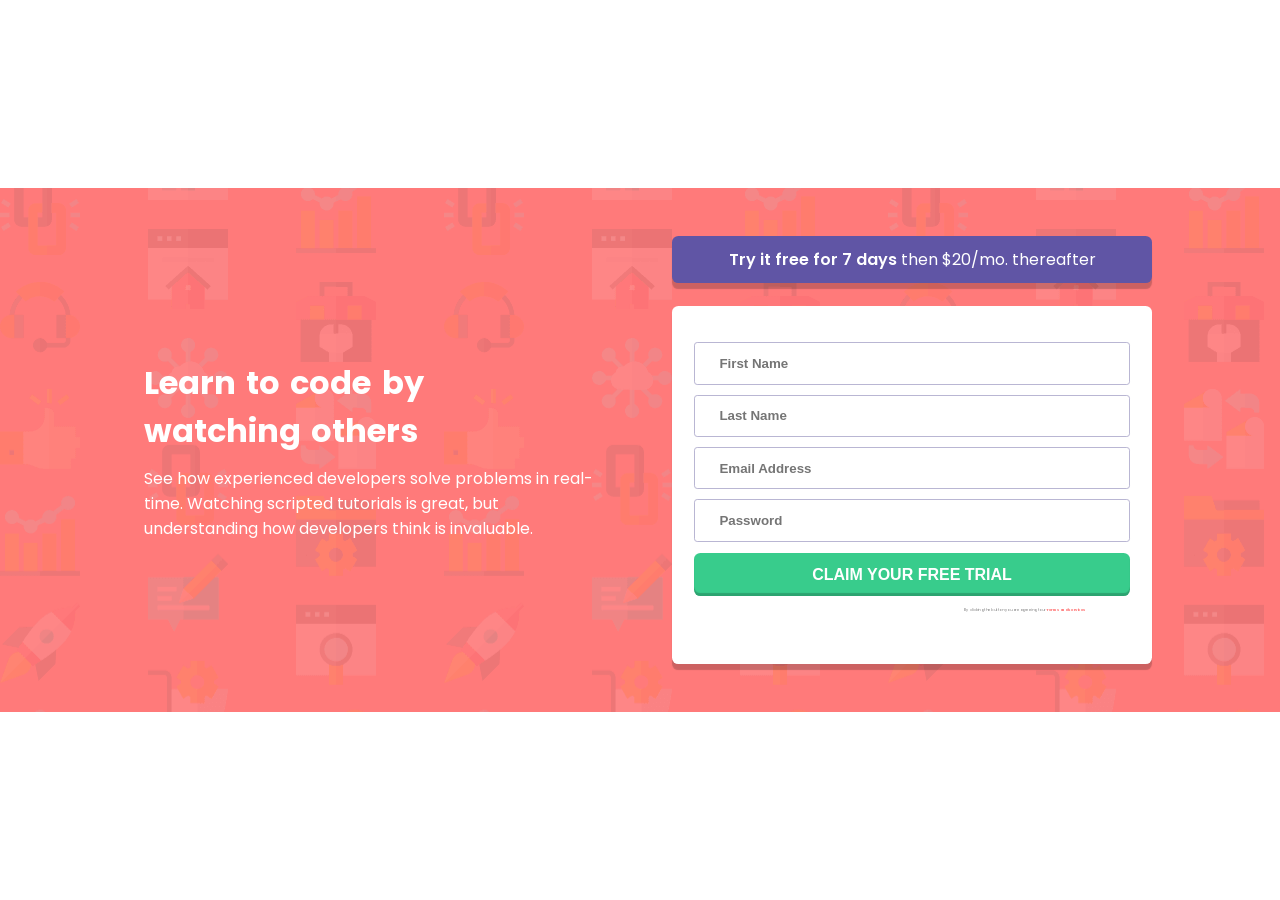
<file: index.html>
<!DOCTYPE html>
<html lang="en">
  <head>
    <meta charset="UTF-8" />
    <meta http-equiv="X-UA-Compatible" content="IE=edge" />
    <meta name="viewport" content="width=device-width, initial-scale=1.0" />
    <title>Document</title>
    <link rel="stylesheet" type="text/css" href="syle.css"/>
  </head>
  <body>
    <div class="larger__container">
      <section class="text__section">
        <div class="slogan">Learn to code by <br />watching others</div>
        <div class="slogan__details">
          <p>
            See how experienced developers solve problems in real-time. Watching
            scripted tutorials is great, but understanding how developers think
            is invaluable.
          </p>
        </div>
      </section>
      <section class="form__section">
        <div class="trial__container">
          <span class="trial">Try it free for 7 days</span> then $20/mo. thereafter
        </div>
        <div class="form__container">
          <form action="">
            <div class="f__name" style="position: relative;">
              <input type="text" placeholder="First Name" required/>
              <img src="/images/icon-error.svg" alt="">
              <p>First Name cannot be empty</p>
            </div>
            <div class="l__name" style="position: relative;">
              <input type="text" placeholder="Last Name" required/>
              <img src="/images/icon-error.svg" alt="">
              <p>Last Name cannot be empty</p>
            </div>
            <div class="email__address" style="position: relative;">
              <input type="email" placeholder="Email Address " required/>
              <img src="/images/icon-error.svg" alt="">
              <p>Looks like this is not an email</p>
            </div>
            <div class="password" style="position: relative;">
              <input type="password" placeholder="Password" required/>
              <img src="/images/icon-error.svg" alt="">
              <p>Password Cannot be empty</p>
            </div>
            <div class="claim__btn">
              <button>Claim your free trial</button>
            </div>
            <div class="terms__statment">
              <p>By clicking the button you are agreeing tour<span class="terms"> Terms and Services</span></p>
            </div>
          </form>
        </div>
      </section>
    </div>
    <script>
      const fname = document.querySelector('.f__name');
      const lname = document.querySelector('.l__name');
      const email = document.querySelector('.email__address');
      const password = document.querySelector('.password');
      const claimBtn = document.querySelector('button');
      claimBtn.onclick = ()=>{
        event.preventDefault()

        validate(fname);
        validate(lname);
        validate(email);
        validate(password);
        
      }
      function validate(elem) {
        if (!elem.value){
          elem.firstElementChild.style.border = '1px solid hsl(0, 100%, 74%';
          show(elem.lastElementChild);
          show(elem.children[1]);
        }
        else{
          hide(elem.lastElementChild);
          hide(elem.children[1]);
        }
      }
      function show(elem) {
        elem.style.display = 'block';
      }
      function hide(elem){
        elem.style.display = 'none';
      }
    </script>
  </body>
</html>
</file>
<file: syle.css>
@import url('https://fonts.googleapis.com/css2?family=Poppins:wght@400;500;600;700&display=swap');

:root{
    --p-red: hsl(0, 100%, 74%) ;
    --p-green: hsl(154, 59%, 51%);

    --acc-blue: hsl(248, 32%, 49%);
    --n-dark-blue:  hsl(249, 10%, 26%) ;
    --n-gray-blue: hsl(246, 25%, 77%);

    --fw-400: 400;
    --fw-500: 500;
    --fw-600: 600;
    --fw-700: 700;
}
*{
    padding: 0;
    margin: 0;
    box-sizing: border-box;
}
body{
    font-size: 16px;
    font-family: 'Poppins', sans-serif;
    height: 100vh;
    width: 100vw;
    display: flex;
    align-items: center;
    justify-content: center;
}
.larger__container{
    /* min-width: 100%; */
    padding: 1rem;
    background-image: url(/images/bg-intro-desktop.png);
    background-color: var(--p-red);
    /* min-height: 100%; */
    display: flex;
    flex-wrap: wrap;
    align-items: center;
    justify-content: center;
    max-width: 1440px;
}
.text__section{
    height: 100%;
    color: #fff;
    padding: 2rem;
    padding-left: 8rem;
    display: flex;
    flex-direction: column;
    justify-content: center;
    width: 50%;
}
.slogan{
    font-weight: 700;
    font-size: 2rem;
    margin-bottom: .7rem;
    word-spacing: .2rem;
}
.form__section{
    width: 50%;
    height: 100%;
    display: flex;
    flex-direction: column;
    align-items: flex-end;
    padding: 2rem;
    padding-right: 7rem;
    justify-content: center;
}
.trial__container{
    height: max-content;
    width: 100%;
    padding: .7rem;
    background-color: var(--acc-blue);
    color: #fff;
    margin-bottom: 1.4rem;
    border-radius: .4rem;
    box-shadow: 0px 6px 1px rgba(0, 0, 0, 0.2);
    text-align: center;
}
.form__container{
    width: 100%;
    height: max-content;
    border-radius: .4rem;
    box-shadow: 0px 6px 1px rgba(0, 0, 0, 0.2);
    background-color: #fff;
    padding: 1rem 1.4rem;
}
form{
    display: flex;
    flex-direction: column;
    justify-content: space-evenly;
    height: 100%;
    margin: 1rem 0;
}
form p{
    float: right;
    font-size: .3rem;
    font-style: italic;
    color: var(--p-red);
    display: none;
}

input{
    width: 100%;
    padding: .8rem 1.5rem;
    margin: .3rem 0;
    border-radius: .2rem;
    border: 1px solid var(--n-gray-blue);
    font-weight: 600;
}
input:active{
    border: 1px solid var(--n-dark-blue);
}
button{
    width: 100%;
    padding: .8rem 1.5rem;
    margin: .4rem 0;
    border-radius: .4rem;
    border: none;
    background-color: var(--p-green);
    color: #fff;
    text-transform: uppercase;
    font-weight: 600;
    box-shadow: inset 0px -3px 1px  rgba(0, 0, 0, 0.2);
    font-size: 16px;
}
button:hover{
    cursor: pointer;
    background-color: hsl(154, 56%, 61%);
}
.terms__statment{
    margin: .2rem 0 1.2rem;
    font-size: .5px;
    transform: scale(0.8);
    /* word-break:break-all; */
    width: 100%;
}
.terms__statment p{
    font-style: normal;
    color: grey;
    display: block;
    text-align: center;
}
.terms{
    color: var(--p-red);
    font-weight: bold;
}
.trial{
    font-weight: 600;
}
img{
    position: absolute;
    right: 5%;
    top: 50%;
    transform: translate(0, -100%);
    display: none;
}

@media screen and (min-width: 1240px) {
    .larger__container{
        width: 1440px;
    }
}
@media screen and (min-width: 800px ) and (max-width: 1240px) {
    .larger__container{
        height: 100%;
        width: max-content;
    }
}
@media screen and (max-width: 800px) {
    body{
        height: 100vh;
        overflow: hidden;
    }
    .larger__container{
        width: 100%;
        height: 100vh;
        margin: 0;
        top: 0;
        left: 0;
        padding: 0;
        /* justify-content: center; */
        align-items: center;
    }
    .form__section{
        width: 90%;
        padding: 0;
        align-items: center;
        height: max-content;
    }
    .text__section{
        width: 90%;
        padding: 0;
        align-items: center;
        height: max-content;
        text-align: center;
    }
    .slogan{
        font-weight: 700;
        font-size: 1.3rem;
        margin-bottom: .7rem;
        word-spacing: .2rem;
    }
}
</file>
